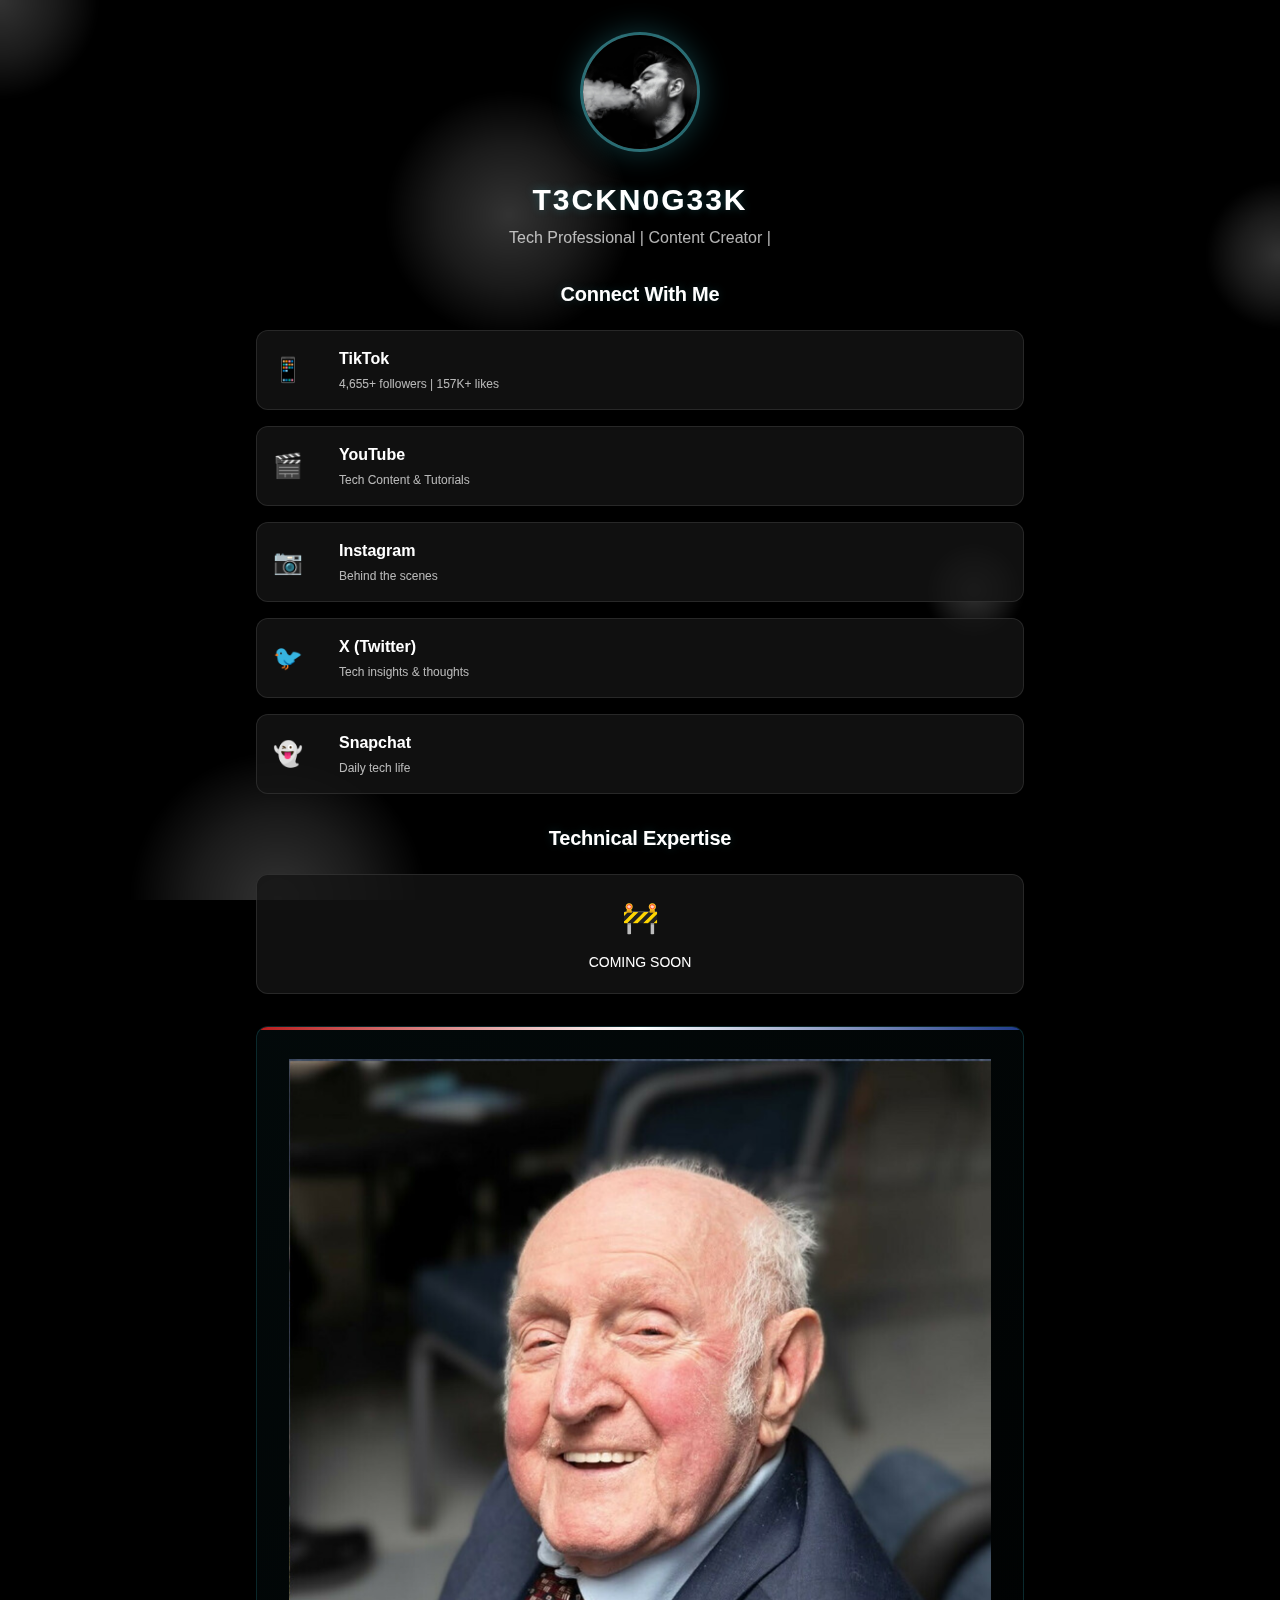
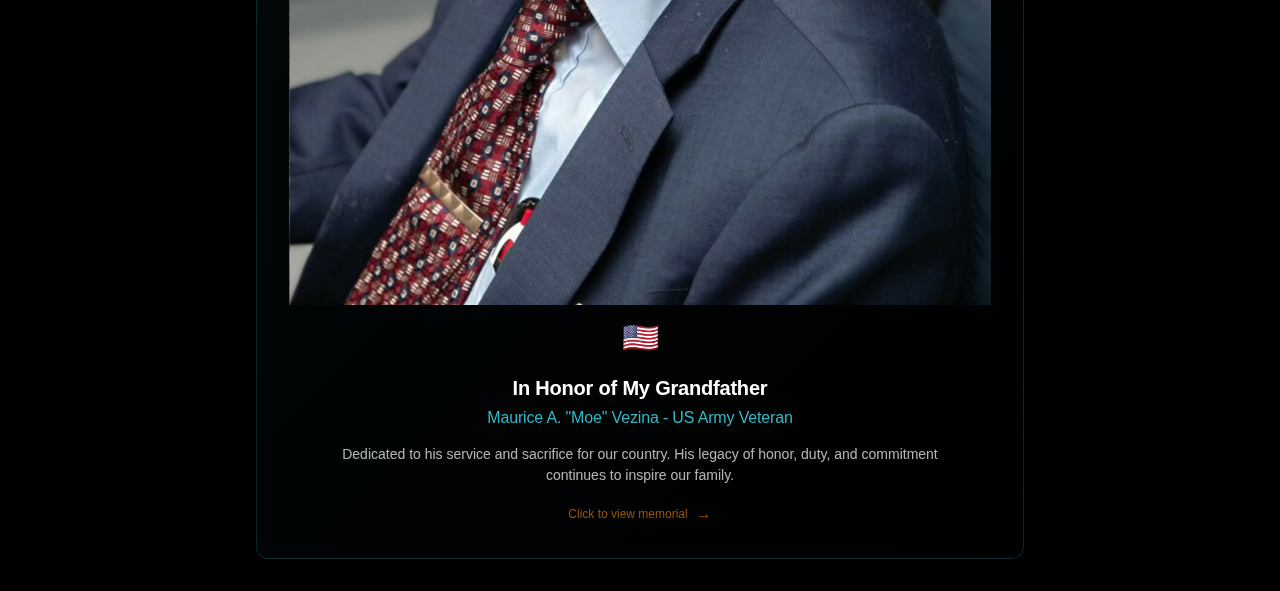
<file: index.html>
<!DOCTYPE html>
<html lang="en">
<head>
  <meta charset="UTF-8" />
  <meta name="viewport" content="width=device-width, initial-scale=1.0" />
  <title>T3CKN0G33K - Tech Professional & Content Creator</title>
  <link rel="stylesheet" href="style.css" />
  <style>
    /* Optional visual feedback when hovering the image */
    .profile-image-link {
      display: inline-block;
      text-decoration: none;
    }

    .profile-image-link:hover .profile-image {
      opacity: 0.95;
      transform: scale(1.02);
      transition: all 0.3s ease;
      cursor: pointer;
    }
  </style>
</head>
<body>
  <!-- Smoke Background Effects -->
  <div class="smoke-container">
    <div class="smoke smoke-1"></div>
    <div class="smoke smoke-2"></div>
    <div class="smoke smoke-3"></div>
    <div class="smoke smoke-4"></div>
    <div class="smoke smoke-5"></div>
  </div>

  <!-- Main Bio Page -->
  <div id="main-page" class="page-content">
    <div class="container">
      <!-- Header Section -->
      <header class="profile-header">
        <div class="profile-picture">
          <a href="thomas-memorial-profile/index.html" class="profile-image-link">
            <div class="profile-image">
              <img
                src="052ef203-3b00-4635-8cd6-e159ee586dc5.jpg"
                alt="Profile Picture"
                style="width: 100%; height: 100%; border-radius: 50%; object-fit: cover;"
              />
              <div class="profile-silhouette"></div>
              <div class="profile-smoke-effect"></div>
            </div>
          </a>
        </div>
        <h1 class="profile-name">T3CKN0G33K</h1>
        <p class="profile-tagline">Tech Professional | Content Creator |</p>
      </header>

      <!-- Social Media Links -->
      <section class="social-links">
        <h2 class="section-title">Connect With Me</h2>
        <div class="social-grid">
          <a href="https://www.tiktok.com/@t3ckn0g33k?_t=8YFM3eQ9Lqd&_r=1" target="_blank" class="social-link tiktok">
            <div class="social-icon">📱</div>
            <div class="social-info">
              <span class="platform-name">TikTok</span>
              <span class="follower-count">4,655+ followers | 157K+ likes</span>
            </div>
          </a>
          <a href="https://www.youtube.com/channel/UCB8-aFNOXzSDZw0tuFY_i-A" target="_blank" class="social-link youtube">
            <div class="social-icon">🎬</div>
            <div class="social-info">
              <span class="platform-name">YouTube</span>
              <span class="follower-count">Tech Content & Tutorials</span>
            </div>
          </a>
          <a href="https://www.instagram.com/t3ckn0g33k/" target="_blank" class="social-link instagram">
            <div class="social-icon">📷</div>
            <div class="social-info">
              <span class="platform-name">Instagram</span>
              <span class="follower-count">Behind the scenes</span>
            </div>
          </a>
          <a href="https://x.com/T3CKN0G33K" target="_blank" class="social-link twitter">
            <div class="social-icon">🐦</div>
            <div class="social-info">
              <span class="platform-name">X (Twitter)</span>
              <span class="follower-count">Tech insights & thoughts</span>
            </div>
          </a>
          <a href="https://www.snapchat.com/add/t3chn0g33k?share_id=nlg6Uj5RBvc&locale=en-US" target="_blank" class="social-link snapchat">
            <div class="social-icon">👻</div>
            <div class="social-info">
              <span class="platform-name">Snapchat</span>
              <span class="follower-count">Daily tech life</span>
            </div>
          </a>
        </div>
      </section>

      <!-- Tech Skills Section -->
      <section class="tech-skills">
        <h2 class="section-title">Technical Expertise</h2>
        <div class="skills-grid">
          <div class="skill-card"><div class="skill-icon">🚧</div><span class="skill-name">COMING SOON</span></div>

        </div>
      </section>

      <!-- Memorial Section -->
      <section class="memorial-section clickable" id="memorial-trigger">
        <div class="memorial-content">
          <img src="Screenshot 2025-06-07 140733.png" alt="Maurice A. Moe Vezina - US Army Veteran" style="max-width: 100%; height: auto; display: block; margin: 0 auto 10px;">
          <div class="flag-icon">🇺🇸</div>
          <h2 class="memorial-title">In Honor of My Grandfather</h2>
          <h3 class="memorial-subtitle">Maurice A. "Moe" Vezina - US Army Veteran</h3>
          <p class="memorial-message">
            Dedicated to his service and sacrifice for our country. His legacy of honor, duty, and commitment continues to inspire our family.
          </p>
          <div class="click-indicator">
            <span class="click-text">Click to view memorial</span>
            <div class="click-arrow">→</div>
          </div>
        </div>
      </section>
    </div>
  </div>

  <!-- Memorial Page -->
  <div id="memorial-page" class="page-content hidden">
    <div class="container">
      <div class="memorial-header">
        <button id="back-to-bio" class="btn btn--secondary back-button">
          <span class="back-arrow">←</span> Back to Bio
        </button>
      </div>

      <div class="memorial-main">
        <div class="memorial-hero">
          <div class="patriotic-border"></div>
          <div class="memorial-flag">🇺🇸</div>
          <img src="Screenshot 2025-06-07 140733.png" alt="Maurice A. Moe Vezina - US Army Veteran" style="max-width: 100%; height: auto; display: block; margin: 0 auto 10px;">
          <h1 class="memorial-name">Maurice A. "Moe" Vezina</h1>
          <div class="service-badge"><span class="service-icon">🎖️</span><span class="service-text">US Army Veteran</span></div>
          <div class="life-dates">
            <span class="birth-date">March 26, 1932</span>
            <span class="date-separator">—</span>
            <span class="death-date">June 1, 2025</span>
            <span class="age">(Age 93)</span>
          </div>
        </div>

        <div class="memorial-content-section">
          <div class="memorial-card">
            <h3 class="card-title"><span class="card-icon">🏛️</span>Service & Work</h3>
            <div class="card-content">
              <p><strong>Military Service:</strong> United States Army</p>
              <p><strong>Occupation:</strong> Card Mechanic at Freudenberg Nonwovens (formerly Pellon Corp)</p>
              <p><strong>Birthplace:</strong> Lowell, Massachusetts</p>
            </div>
          </div>

          <div class="memorial-card">
            <h3 class="card-title"><span class="card-icon">🎯</span>Hobbies & Interests</h3>
            <div class="card-content">
              <ul>
                <li>Bowling at Park Place Lanes in Windham, NH</li>
                <li>Playing cribbage and bingo at Dracut Senior Center</li>
                <li>Dancing with his late wife Claudette</li>
                <li>Traveling and taking cruises</li>
              </ul>
            </div>
          </div>

          <div class="memorial-card">
            <h3 class="card-title"><span class="card-icon">👨‍👩‍👧‍👦</span>Family Legacy</h3>
            <div class="card-content">
              <p><strong>Beloved Spouse:</strong> Late wife Claudette (Ducharme) Vezina</p>
              <p><strong>Children:</strong></p>
              <ul>
                <li>Richard Vezina and wife Donna</li>
                <li>Diane McDermott and husband Mac</li>
                <li>Normand Vezina and wife Robin</li>
              </ul>
              <p><strong>Grandchildren:</strong> Ten cherished grandchildren including Brian, Matthew Michaud, Jessica McDermott, Nicole Duffy, Nathan, Jack, Lila, Joshua, Krystal Vezina, and Thomas Barton</p>
              <p><strong>Great-Grandchildren:</strong> Several great-grandchildren</p>
            </div>
          </div>

          <div class="memorial-tribute">
            <div class="tribute-content">
              <h3 class="tribute-title">A Life of Honor and Service</h3>
              <p class="tribute-text">
                Maurice lived a full and meaningful life, serving his country with pride and dedication. After his military service, he devoted himself to his work and family, becoming a pillar of his community. His love for bowling, card games, and dancing brought joy not only to himself but to all who knew him. Together with his beloved wife Claudette, he created countless memories through their travels and shared passion for life. His legacy lives on through his children, grandchildren, and great-grandchildren, who continue to be inspired by his values of honor, duty, and unwavering commitment to family.
              </p>
            </div>
            <div class="tribute-stars">
              <div class="star">⭐</div>
              <div class="star">⭐</div>
              <div class="star">⭐</div>
            </div>
          </div>
        </div>
      </div>
    </div>
  </div>

  
  <script src="app.js"></script>
</body>
</html>
</file>
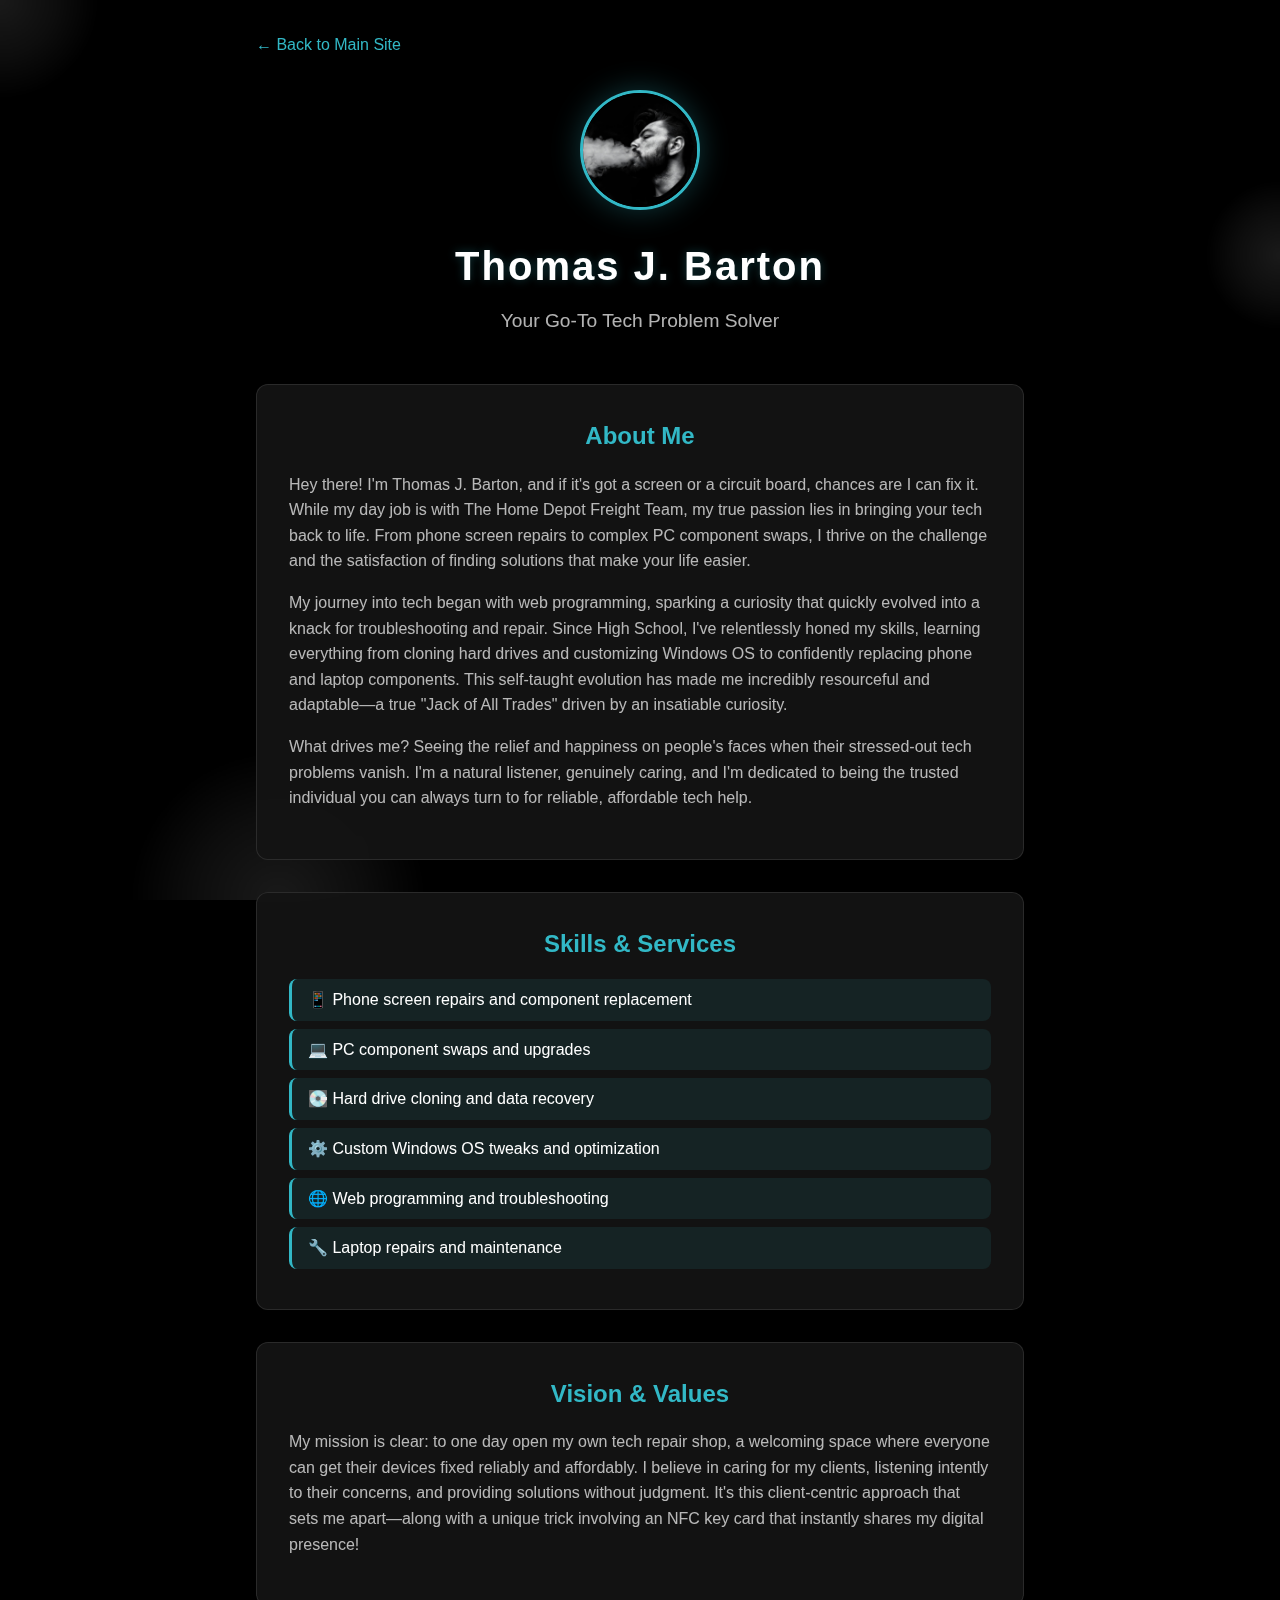
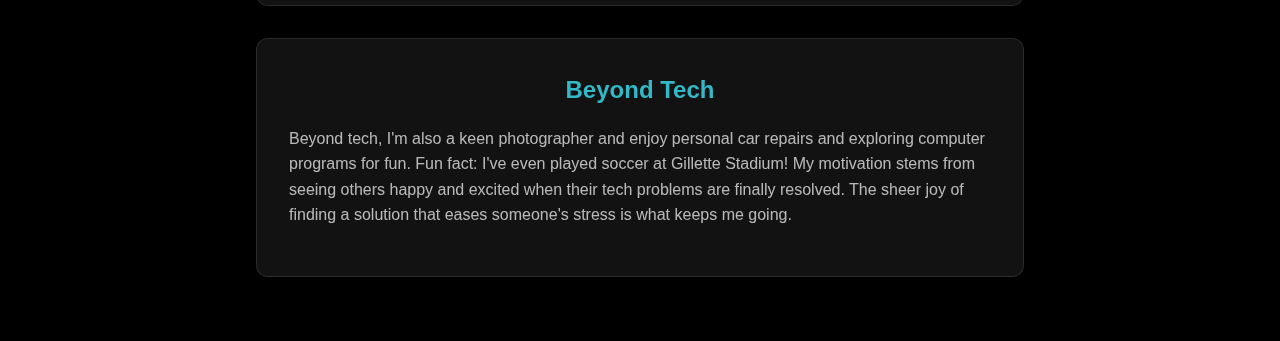
<file: thomas-memorial-profile/index.html>
<!DOCTYPE html>
<html lang="en">
<head>
    <meta charset="UTF-8">
    <meta name="viewport" content="width=device-width, initial-scale=1.0">
    <title>Thomas J. Barton - Biography</title>
    <style>
        :root {
            --color-background: #000000;
            --color-surface: rgba(20, 20, 20, 0.9);
            --color-text: #ffffff;
            --color-text-secondary: rgba(255, 255, 255, 0.7);
            --color-primary: #32b8c6;
            --color-primary-hover: #2da6b2;
            --color-border: rgba(255, 255, 255, 0.2);
            --color-card-border: rgba(255, 255, 255, 0.1);
        }

        * {
            margin: 0;
            padding: 0;
            box-sizing: border-box;
        }

        body {
            font-family: -apple-system, BlinkMacSystemFont, 'Segoe UI', Roboto, sans-serif;
            background-color: var(--color-background);
            color: var(--color-text);
            line-height: 1.6;
            overflow-x: hidden;
        }

        /* Smoke background effect */
        .smoke-container {
            position: fixed;
            top: 0;
            left: 0;
            width: 100%;
            height: 100%;
            z-index: 0;
            pointer-events: none;
            overflow: hidden;
        }

        .smoke {
            position: absolute;
            border-radius: 50%;
            background: radial-gradient(circle, rgba(255, 255, 255, 0.1) 0%, rgba(255, 255, 255, 0.05) 40%, transparent 70%);
            filter: blur(2px);
            animation: drift linear infinite;
        }

        .smoke-1 {
            width: 200px;
            height: 200px;
            top: -100px;
            left: -100px;
            animation-duration: 25s;
        }

        .smoke-2 {
            width: 150px;
            height: 150px;
            top: 20%;
            right: -75px;
            animation-duration: 30s;
            animation-delay: 5s;
        }

        .smoke-3 {
            width: 300px;
            height: 300px;
            bottom: -150px;
            left: 10%;
            animation-duration: 35s;
            animation-delay: 10s;
        }

        @keyframes drift {
            0% {
                transform: translateX(-200px) translateY(200px) rotate(0deg);
                opacity: 0;
            }
            10% {
                opacity: 1;
            }
            90% {
                opacity: 1;
            }
            100% {
                transform: translateX(calc(100vw + 200px)) translateY(-200px) rotate(360deg);
                opacity: 0;
            }
        }

        .container {
            position: relative;
            z-index: 2;
            max-width: 800px;
            margin: 0 auto;
            padding: 2rem 1rem;
        }

        .header {
            text-align: center;
            margin-bottom: 3rem;
        }

        .profile-image {
            width: 120px;
            height: 120px;
            border-radius: 50%;
            margin: 0 auto 1.5rem;
            border: 3px solid var(--color-primary);
            box-shadow: 0 0 30px rgba(50, 184, 198, 0.3);
            display: block;
        }

        .name {
            font-size: 2.5rem;
            font-weight: bold;
            margin-bottom: 0.5rem;
            text-shadow: 0 0 10px rgba(50, 184, 198, 0.3);
            letter-spacing: 2px;
        }

        .tagline {
            font-size: 1.2rem;
            color: var(--color-text-secondary);
            font-weight: 500;
        }

        .bio-section {
            background: var(--color-surface);
            border: 1px solid var(--color-card-border);
            border-radius: 12px;
            padding: 2rem;
            margin-bottom: 2rem;
            backdrop-filter: blur(10px);
        }

        .section-title {
            font-size: 1.5rem;
            font-weight: 600;
            margin-bottom: 1rem;
            color: var(--color-primary);
            text-align: center;
        }

        .bio-text {
            margin-bottom: 1rem;
            color: var(--color-text-secondary);
        }

        .skills-list {
            list-style: none;
            padding: 0;
        }

        .skills-list li {
            background: rgba(50, 184, 198, 0.1);
            padding: 0.5rem 1rem;
            margin-bottom: 0.5rem;
            border-radius: 8px;
            border-left: 3px solid var(--color-primary);
        }

        .social-links {
            display: flex;
            flex-wrap: wrap;
            gap: 1rem;
            justify-content: center;
        }

        .social-link {
            display: inline-flex;
            align-items: center;
            padding: 0.75rem 1rem;
            background: var(--color-surface);
            border: 1px solid var(--color-border);
            border-radius: 8px;
            color: var(--color-text);
            text-decoration: none;
            transition: all 0.3s ease;
            font-weight: 500;
        }

        .social-link:hover {
            background: var(--color-primary);
            color: #000;
            transform: translateY(-2px);
            box-shadow: 0 5px 15px rgba(50, 184, 198, 0.3);
        }

        .back-link {
            display: inline-flex;
            align-items: center;
            gap: 0.5rem;
            color: var(--color-primary);
            text-decoration: none;
            font-weight: 500;
            margin-bottom: 2rem;
            transition: color 0.3s ease;
        }

        .back-link:hover {
            color: var(--color-primary-hover);
        }

        @media (max-width: 768px) {
            .name {
                font-size: 2rem;
            }
            
            .bio-section {
                padding: 1.5rem;
            }
            
            .social-links {
                flex-direction: column;
                align-items: center;
            }
            
            .social-link {
                width: 100%;
                max-width: 300px;
                justify-content: center;
            }
        }
    </style>
</head>
<body>
    <!-- Smoke background -->
    <div class="smoke-container">
        <div class="smoke smoke-1"></div>
        <div class="smoke smoke-2"></div>
        <div class="smoke smoke-3"></div>
    </div>

    <div class="container">
        <a href="../index.html" class="back-link">
            ← Back to Main Site
        </a>

        <div class="header">
            <img src="052ef203-3b00-4635-8cd6-e159ee586dc5.jpg" alt="Thomas J. Barton" class="profile-image">
            <h1 class="name">Thomas J. Barton</h1>
            <p class="tagline">Your Go-To Tech Problem Solver</p>
        </div>

        <div class="bio-section">
            <h2 class="section-title">About Me</h2>
            <p class="bio-text">
                Hey there! I'm Thomas J. Barton, and if it's got a screen or a circuit board, chances are I can fix it. While my day job is with The Home Depot Freight Team, my true passion lies in bringing your tech back to life. From phone screen repairs to complex PC component swaps, I thrive on the challenge and the satisfaction of finding solutions that make your life easier.
            </p>
            <p class="bio-text">
                My journey into tech began with web programming, sparking a curiosity that quickly evolved into a knack for troubleshooting and repair. Since High School, I've relentlessly honed my skills, learning everything from cloning hard drives and customizing Windows OS to confidently replacing phone and laptop components. This self-taught evolution has made me incredibly resourceful and adaptable—a true "Jack of All Trades" driven by an insatiable curiosity.
            </p>
            <p class="bio-text">
                What drives me? Seeing the relief and happiness on people's faces when their stressed-out tech problems vanish. I'm a natural listener, genuinely caring, and I'm dedicated to being the trusted individual you can always turn to for reliable, affordable tech help.
            </p>
        </div>

        <div class="bio-section">
            <h2 class="section-title">Skills & Services</h2>
            <ul class="skills-list">
                <li>📱 Phone screen repairs and component replacement</li>
                <li>💻 PC component swaps and upgrades</li>
                <li>💽 Hard drive cloning and data recovery</li>
                <li>⚙️ Custom Windows OS tweaks and optimization</li>
                <li>🌐 Web programming and troubleshooting</li>
                <li>🔧 Laptop repairs and maintenance</li>
            </ul>
        </div>

        <div class="bio-section">
            <h2 class="section-title">Vision & Values</h2>
            <p class="bio-text">
                My mission is clear: to one day open my own tech repair shop, a welcoming space where everyone can get their devices fixed reliably and affordably. I believe in caring for my clients, listening intently to their concerns, and providing solutions without judgment. It's this client-centric approach that sets me apart—along with a unique trick involving an NFC key card that instantly shares my digital presence!
            </p>
        </div>

        <div class="bio-section">
            <h2 class="section-title">Beyond Tech</h2>
            <p class="bio-text">
                Beyond tech, I'm also a keen photographer and enjoy personal car repairs and exploring computer programs for fun. Fun fact: I've even played soccer at Gillette Stadium! My motivation stems from seeing others happy and excited when their tech problems are finally resolved. The sheer joy of finding a solution that eases someone's stress is what keeps me going.
            </p>
        </div>
    </div>
</body>
</html>
</file>
<file: style.css>
:root {
  /* Colors */
  --color-background: rgba(252, 252, 249, 1);
  --color-surface: rgba(255, 255, 253, 1);
  --color-text: rgba(19, 52, 59, 1);
  --color-text-secondary: rgba(98, 108, 113, 1);
  --color-primary: rgba(33, 128, 141, 1);
  --color-primary-hover: rgba(29, 116, 128, 1);
  --color-primary-active: rgba(26, 104, 115, 1);
  --color-secondary: rgba(94, 82, 64, 0.12);
  --color-secondary-hover: rgba(94, 82, 64, 0.2);
  --color-secondary-active: rgba(94, 82, 64, 0.25);
  --color-border: rgba(94, 82, 64, 0.2);
  --color-btn-primary-text: rgba(252, 252, 249, 1);
  --color-card-border: rgba(94, 82, 64, 0.12);
  --color-card-border-inner: rgba(94, 82, 64, 0.12);
  --color-error: rgba(192, 21, 47, 1);
  --color-success: rgba(33, 128, 141, 1);
  --color-warning: rgba(168, 75, 47, 1);
  --color-info: rgba(98, 108, 113, 1);
  --color-focus-ring: rgba(33, 128, 141, 0.4);
  --color-select-caret: rgba(19, 52, 59, 0.8);

  /* Common style patterns */
  --focus-ring: 0 0 0 3px var(--color-focus-ring);
  --focus-outline: 2px solid var(--color-primary);
  --status-bg-opacity: 0.15;
  --status-border-opacity: 0.25;
  --select-caret-light: url("data:image/svg+xml,%3Csvg xmlns='http://www.w3.org/2000/svg' width='16' height='16' viewBox='0 0 24 24' fill='none' stroke='%23134252' stroke-width='2' stroke-linecap='round' stroke-linejoin='round'%3E%3Cpolyline points='6 9 12 15 18 9'%3E%3C/polyline%3E%3C/svg%3E");
  --select-caret-dark: url("data:image/svg+xml,%3Csvg xmlns='http://www.w3.org/2000/svg' width='16' height='16' viewBox='0 0 24 24' fill='none' stroke='%23f5f5f5' stroke-width='2' stroke-linecap='round' stroke-linejoin='round'%3E%3Cpolyline points='6 9 12 15 18 9'%3E%3C/polyline%3E%3C/svg%3E");

  /* RGB versions for opacity control */
  --color-success-rgb: 33, 128, 141;
  --color-error-rgb: 192, 21, 47;
  --color-warning-rgb: 168, 75, 47;
  --color-info-rgb: 98, 108, 113;

  /* Typography */
  --font-family-base: "FKGroteskNeue", "Geist", "Inter", -apple-system,
    BlinkMacSystemFont, "Segoe UI", Roboto, sans-serif;
  --font-family-mono: "Berkeley Mono", ui-monospace, SFMono-Regular, Menlo,
    Monaco, Consolas, monospace;
  --font-size-xs: 11px;
  --font-size-sm: 12px;
  --font-size-base: 14px;
  --font-size-md: 14px;
  --font-size-lg: 16px;
  --font-size-xl: 18px;
  --font-size-2xl: 20px;
  --font-size-3xl: 24px;
  --font-size-4xl: 30px;
  --font-weight-normal: 400;
  --font-weight-medium: 500;
  --font-weight-semibold: 550;
  --font-weight-bold: 600;
  --line-height-tight: 1.2;
  --line-height-normal: 1.5;
  --letter-spacing-tight: -0.01em;

  /* Spacing */
  --space-0: 0;
  --space-1: 1px;
  --space-2: 2px;
  --space-4: 4px;
  --space-6: 6px;
  --space-8: 8px;
  --space-10: 10px;
  --space-12: 12px;
  --space-16: 16px;
  --space-20: 20px;
  --space-24: 24px;
  --space-32: 32px;

  /* Border Radius */
  --radius-sm: 6px;
  --radius-base: 8px;
  --radius-md: 10px;
  --radius-lg: 12px;
  --radius-full: 9999px;

  /* Shadows */
  --shadow-xs: 0 1px 2px rgba(0, 0, 0, 0.02);
  --shadow-sm: 0 1px 3px rgba(0, 0, 0, 0.04), 0 1px 2px rgba(0, 0, 0, 0.02);
  --shadow-md: 0 4px 6px -1px rgba(0, 0, 0, 0.04),
    0 2px 4px -1px rgba(0, 0, 0, 0.02);
  --shadow-lg: 0 10px 15px -3px rgba(0, 0, 0, 0.04),
    0 4px 6px -2px rgba(0, 0, 0, 0.02);
  --shadow-inset-sm: inset 0 1px 0 rgba(255, 255, 255, 0.15),
    inset 0 -1px 0 rgba(0, 0, 0, 0.03);

  /* Animation */
  --duration-fast: 150ms;
  --duration-normal: 250ms;
  --ease-standard: cubic-bezier(0.16, 1, 0.3, 1);

  /* Layout */
  --container-sm: 640px;
  --container-md: 768px;
  --container-lg: 1024px;
  --container-xl: 1280px;
}

/* Dark mode colors */
@media (prefers-color-scheme: dark) {
  :root {
    --color-background: rgba(31, 33, 33, 1);
    --color-surface: rgba(38, 40, 40, 1);
    --color-text: rgba(245, 245, 245, 1);
    --color-text-secondary: rgba(167, 169, 169, 0.7);
    --color-primary: rgba(50, 184, 198, 1);
    --color-primary-hover: rgba(45, 166, 178, 1);
    --color-primary-active: rgba(41, 150, 161, 1);
    --color-secondary: rgba(119, 124, 124, 0.15);
    --color-secondary-hover: rgba(119, 124, 124, 0.25);
    --color-secondary-active: rgba(119, 124, 124, 0.3);
    --color-border: rgba(119, 124, 124, 0.3);
    --color-error: rgba(255, 84, 89, 1);
    --color-success: rgba(50, 184, 198, 1);
    --color-warning: rgba(230, 129, 97, 1);
    --color-info: rgba(167, 169, 169, 1);
    --color-focus-ring: rgba(50, 184, 198, 0.4);
    --color-btn-primary-text: rgba(19, 52, 59, 1);
    --color-card-border: rgba(119, 124, 124, 0.2);
    --color-card-border-inner: rgba(119, 124, 124, 0.15);
    --shadow-inset-sm: inset 0 1px 0 rgba(255, 255, 255, 0.1),
      inset 0 -1px 0 rgba(0, 0, 0, 0.15);
    --button-border-secondary: rgba(119, 124, 124, 0.2);
    --color-border-secondary: rgba(119, 124, 124, 0.2);
    --color-select-caret: rgba(245, 245, 245, 0.8);

    /* Common style patterns - updated for dark mode */
    --focus-ring: 0 0 0 3px var(--color-focus-ring);
    --focus-outline: 2px solid var(--color-primary);
    --status-bg-opacity: 0.15;
    --status-border-opacity: 0.25;
    --select-caret-light: url("data:image/svg+xml,%3Csvg xmlns='http://www.w3.org/2000/svg' width='16' height='16' viewBox='0 0 24 24' fill='none' stroke='%23134252' stroke-width='2' stroke-linecap='round' stroke-linejoin='round'%3E%3Cpolyline points='6 9 12 15 18 9'%3E%3C/polyline%3E%3C/svg%3E");
    --select-caret-dark: url("data:image/svg+xml,%3Csvg xmlns='http://www.w3.org/2000/svg' width='16' height='16' viewBox='0 0 24 24' fill='none' stroke='%23f5f5f5' stroke-width='2' stroke-linecap='round' stroke-linejoin='round'%3E%3Cpolyline points='6 9 12 15 18 9'%3E%3C/polyline%3E%3C/svg%3E");

    /* RGB versions for dark mode */
    --color-success-rgb: 50, 184, 198;
    --color-error-rgb: 255, 84, 89;
    --color-warning-rgb: 230, 129, 97;
    --color-info-rgb: 167, 169, 169;
  }
}

/* Data attribute for manual theme switching */
[data-color-scheme="dark"] {
  --color-background: rgba(31, 33, 33, 1);
  --color-surface: rgba(38, 40, 40, 1);
  --color-text: rgba(245, 245, 245, 1);
  --color-text-secondary: rgba(167, 169, 169, 0.7);
  --color-primary: rgba(50, 184, 198, 1);
  --color-primary-hover: rgba(45, 166, 178, 1);
  --color-primary-active: rgba(41, 150, 161, 1);
  --color-secondary: rgba(119, 124, 124, 0.15);
  --color-secondary-hover: rgba(119, 124, 124, 0.25);
  --color-secondary-active: rgba(119, 124, 124, 0.3);
  --color-border: rgba(119, 124, 124, 0.3);
  --color-error: rgba(255, 84, 89, 1);
  --color-success: rgba(50, 184, 198, 1);
  --color-warning: rgba(230, 129, 97, 1);
  --color-info: rgba(167, 169, 169, 1);
  --color-focus-ring: rgba(50, 184, 198, 0.4);
  --color-btn-primary-text: rgba(19, 52, 59, 1);
  --color-card-border: rgba(119, 124, 124, 0.15);
  --color-card-border-inner: rgba(119, 124, 124, 0.15);
  --shadow-inset-sm: inset 0 1px 0 rgba(255, 255, 255, 0.1),
    inset 0 -1px 0 rgba(0, 0, 0, 0.15);
  --color-border-secondary: rgba(119, 124, 124, 0.2);
  --color-select-caret: rgba(245, 245, 245, 0.8);

  /* Common style patterns - updated for dark mode */
  --focus-ring: 0 0 0 3px var(--color-focus-ring);
  --focus-outline: 2px solid var(--color-primary);
  --status-bg-opacity: 0.15;
  --status-border-opacity: 0.25;
  --select-caret-light: url("data:image/svg+xml,%3Csvg xmlns='http://www.w3.org/2000/svg' width='16' height='16' viewBox='0 0 24 24' fill='none' stroke='%23134252' stroke-width='2' stroke-linecap='round' stroke-linejoin='round'%3E%3Cpolyline points='6 9 12 15 18 9'%3E%3C/polyline%3E%3C/svg%3E");
  --select-caret-dark: url("data:image/svg+xml,%3Csvg xmlns='http://www.w3.org/2000/svg' width='16' height='16' viewBox='0 0 24 24' fill='none' stroke='%23f5f5f5' stroke-width='2' stroke-linecap='round' stroke-linejoin='round'%3E%3Cpolyline points='6 9 12 15 18 9'%3E%3C/polyline%3E%3C/svg%3E");

  /* RGB versions for dark mode */
  --color-success-rgb: 50, 184, 198;
  --color-error-rgb: 255, 84, 89;
  --color-warning-rgb: 230, 129, 97;
  --color-info-rgb: 167, 169, 169;
}

[data-color-scheme="light"] {
  --color-background: rgba(252, 252, 249, 1);
  --color-surface: rgba(255, 255, 253, 1);
  --color-text: rgba(19, 52, 59, 1);
  --color-text-secondary: rgba(98, 108, 113, 1);
  --color-primary: rgba(33, 128, 141, 1);
  --color-primary-hover: rgba(29, 116, 128, 1);
  --color-primary-active: rgba(26, 104, 115, 1);
  --color-secondary: rgba(94, 82, 64, 0.12);
  --color-secondary-hover: rgba(94, 82, 64, 0.2);
  --color-secondary-active: rgba(94, 82, 64, 0.25);
  --color-border: rgba(94, 82, 64, 0.2);
  --color-btn-primary-text: rgba(252, 252, 249, 1);
  --color-card-border: rgba(94, 82, 64, 0.12);
  --color-card-border-inner: rgba(94, 82, 64, 0.12);
  --color-error: rgba(192, 21, 47, 1);
  --color-success: rgba(33, 128, 141, 1);
  --color-warning: rgba(168, 75, 47, 1);
  --color-info: rgba(98, 108, 113, 1);
  --color-focus-ring: rgba(33, 128, 141, 0.4);

  /* RGB versions for light mode */
  --color-success-rgb: 33, 128, 141;
  --color-error-rgb: 192, 21, 47;
  --color-warning-rgb: 168, 75, 47;
  --color-info-rgb: 98, 108, 113;
}

/* Base styles */
html {
  font-size: var(--font-size-base);
  font-family: var(--font-family-base);
  line-height: var(--line-height-normal);
  color: var(--color-text);
  background-color: var(--color-background);
  -webkit-font-smoothing: antialiased;
  box-sizing: border-box;
}

body {
  margin: 0;
  padding: 0;
}

*,
*::before,
*::after {
  box-sizing: inherit;
}

/* Typography */
h1,
h2,
h3,
h4,
h5,
h6 {
  margin: 0;
  font-weight: var(--font-weight-semibold);
  line-height: var(--line-height-tight);
  color: var(--color-text);
  letter-spacing: var(--letter-spacing-tight);
}

h1 {
  font-size: var(--font-size-4xl);
}
h2 {
  font-size: var(--font-size-3xl);
}
h3 {
  font-size: var(--font-size-2xl);
}
h4 {
  font-size: var(--font-size-xl);
}
h5 {
  font-size: var(--font-size-lg);
}
h6 {
  font-size: var(--font-size-md);
}

p {
  margin: 0 0 var(--space-16) 0;
}

a {
  color: var(--color-primary);
  text-decoration: none;
  transition: color var(--duration-fast) var(--ease-standard);
}

a:hover {
  color: var(--color-primary-hover);
}

code,
pre {
  font-family: var(--font-family-mono);
  font-size: calc(var(--font-size-base) * 0.95);
  background-color: var(--color-secondary);
  border-radius: var(--radius-sm);
}

code {
  padding: var(--space-1) var(--space-4);
}

pre {
  padding: var(--space-16);
  margin: var(--space-16) 0;
  overflow: auto;
  border: 1px solid var(--color-border);
}

pre code {
  background: none;
  padding: 0;
}

/* Buttons */
.btn {
  display: inline-flex;
  align-items: center;
  justify-content: center;
  padding: var(--space-8) var(--space-16);
  border-radius: var(--radius-base);
  font-size: var(--font-size-base);
  font-weight: 500;
  line-height: 1.5;
  cursor: pointer;
  transition: all var(--duration-normal) var(--ease-standard);
  border: none;
  text-decoration: none;
  position: relative;
}

.btn:focus-visible {
  outline: none;
  box-shadow: var(--focus-ring);
}

.btn--primary {
  background: var(--color-primary);
  color: var(--color-btn-primary-text);
}

.btn--primary:hover {
  background: var(--color-primary-hover);
}

.btn--primary:active {
  background: var(--color-primary-active);
}

.btn--secondary {
  background: var(--color-secondary);
  color: var(--color-text);
}

.btn--secondary:hover {
  background: var(--color-secondary-hover);
}

.btn--secondary:active {
  background: var(--color-secondary-active);
}

.btn--outline {
  background: transparent;
  border: 1px solid var(--color-border);
  color: var(--color-text);
}

.btn--outline:hover {
  background: var(--color-secondary);
}

.btn--sm {
  padding: var(--space-4) var(--space-12);
  font-size: var(--font-size-sm);
  border-radius: var(--radius-sm);
}

.btn--lg {
  padding: var(--space-10) var(--space-20);
  font-size: var(--font-size-lg);
  border-radius: var(--radius-md);
}

.btn--full-width {
  width: 100%;
}

.btn:disabled {
  opacity: 0.5;
  cursor: not-allowed;
}

/* Form elements */
.form-control {
  display: block;
  width: 100%;
  padding: var(--space-8) var(--space-12);
  font-size: var(--font-size-md);
  line-height: 1.5;
  color: var(--color-text);
  background-color: var(--color-surface);
  border: 1px solid var(--color-border);
  border-radius: var(--radius-base);
  transition: border-color var(--duration-fast) var(--ease-standard),
    box-shadow var(--duration-fast) var(--ease-standard);
}

textarea.form-control {
  font-family: var(--font-family-base);
  font-size: var(--font-size-base);
}

select.form-control {
  padding: var(--space-8) var(--space-12);
  -webkit-appearance: none;
  -moz-appearance: none;
  appearance: none;
  background-image: var(--select-caret-light);
  background-repeat: no-repeat;
  background-position: right var(--space-12) center;
  background-size: 16px;
  padding-right: var(--space-32);
}

/* Add a dark mode specific caret */
@media (prefers-color-scheme: dark) {
  select.form-control {
    background-image: var(--select-caret-dark);
  }
}

/* Also handle data-color-scheme */
[data-color-scheme="dark"] select.form-control {
  background-image: var(--select-caret-dark);
}

[data-color-scheme="light"] select.form-control {
  background-image: var(--select-caret-light);
}

.form-control:focus {
  border-color: var(--color-primary);
  outline: var(--focus-outline);
}

.form-label {
  display: block;
  margin-bottom: var(--space-8);
  font-weight: var(--font-weight-medium);
  font-size: var(--font-size-sm);
}

.form-group {
  margin-bottom: var(--space-16);
}

/* Card component */
.card {
  background-color: var(--color-surface);
  border-radius: var(--radius-lg);
  border: 1px solid var(--color-card-border);
  box-shadow: var(--shadow-sm);
  overflow: hidden;
  transition: box-shadow var(--duration-normal) var(--ease-standard);
}

.card:hover {
  box-shadow: var(--shadow-md);
}

.card__body {
  padding: var(--space-16);
}

.card__header,
.card__footer {
  padding: var(--space-16);
  border-bottom: 1px solid var(--color-card-border-inner);
}

/* Status indicators - simplified with CSS variables */
.status {
  display: inline-flex;
  align-items: center;
  padding: var(--space-6) var(--space-12);
  border-radius: var(--radius-full);
  font-weight: var(--font-weight-medium);
  font-size: var(--font-size-sm);
}

.status--success {
  background-color: rgba(
    var(--color-success-rgb, 33, 128, 141),
    var(--status-bg-opacity)
  );
  color: var(--color-success);
  border: 1px solid
    rgba(var(--color-success-rgb, 33, 128, 141), var(--status-border-opacity));
}

.status--error {
  background-color: rgba(
    var(--color-error-rgb, 192, 21, 47),
    var(--status-bg-opacity)
  );
  color: var(--color-error);
  border: 1px solid
    rgba(var(--color-error-rgb, 192, 21, 47), var(--status-border-opacity));
}

.status--warning {
  background-color: rgba(
    var(--color-warning-rgb, 168, 75, 47),
    var(--status-bg-opacity)
  );
  color: var(--color-warning);
  border: 1px solid
    rgba(var(--color-warning-rgb, 168, 75, 47), var(--status-border-opacity));
}

.status--info {
  background-color: rgba(
    var(--color-info-rgb, 98, 108, 113),
    var(--status-bg-opacity)
  );
  color: var(--color-info);
  border: 1px solid
    rgba(var(--color-info-rgb, 98, 108, 113), var(--status-border-opacity));
}

/* Container layout */
.container {
  width: 100%;
  margin-right: auto;
  margin-left: auto;
  padding-right: var(--space-16);
  padding-left: var(--space-16);
}

@media (min-width: 640px) {
  .container {
    max-width: var(--container-sm);
  }
}
@media (min-width: 768px) {
  .container {
    max-width: var(--container-md);
  }
}
@media (min-width: 1024px) {
  .container {
    max-width: var(--container-lg);
  }
}
@media (min-width: 1280px) {
  .container {
    max-width: var(--container-xl);
  }
}

/* Utility classes */
.flex {
  display: flex;
}
.flex-col {
  flex-direction: column;
}
.items-center {
  align-items: center;
}
.justify-center {
  justify-content: center;
}
.justify-between {
  justify-content: space-between;
}
.gap-4 {
  gap: var(--space-4);
}
.gap-8 {
  gap: var(--space-8);
}
.gap-16 {
  gap: var(--space-16);
}

.m-0 {
  margin: 0;
}
.mt-8 {
  margin-top: var(--space-8);
}
.mb-8 {
  margin-bottom: var(--space-8);
}
.mx-8 {
  margin-left: var(--space-8);
  margin-right: var(--space-8);
}
.my-8 {
  margin-top: var(--space-8);
  margin-bottom: var(--space-8);
}

.p-0 {
  padding: 0;
}
.py-8 {
  padding-top: var(--space-8);
  padding-bottom: var(--space-8);
}
.px-8 {
  padding-left: var(--space-8);
  padding-right: var(--space-8);
}
.py-16 {
  padding-top: var(--space-16);
  padding-bottom: var(--space-16);
}
.px-16 {
  padding-left: var(--space-16);
  padding-right: var(--space-16);
}

.block {
  display: block;
}
.hidden {
  display: none;
}

/* Accessibility */
.sr-only {
  position: absolute;
  width: 1px;
  height: 1px;
  padding: 0;
  margin: -1px;
  overflow: hidden;
  clip: rect(0, 0, 0, 0);
  white-space: nowrap;
  border-width: 0;
}

:focus-visible {
  outline: var(--focus-outline);
  outline-offset: 2px;
}

/* Dark mode specifics */
[data-color-scheme="dark"] .btn--outline {
  border: 1px solid var(--color-border-secondary);
}

@font-face {
  font-family: 'FKGroteskNeue';
  src: url('https://r2cdn.perplexity.ai/fonts/FKGroteskNeue.woff2')
    format('woff2');
}

:root {
  /* Colors */
  --color-background: rgba(252, 252, 249, 1);
  --color-surface: rgba(255, 255, 253, 1);
  --color-text: rgba(19, 52, 59, 1);
  --color-text-secondary: rgba(98, 108, 113, 1);
  --color-primary: rgba(33, 128, 141, 1);
  --color-primary-hover: rgba(29, 116, 128, 1);
  --color-primary-active: rgba(26, 104, 115, 1);
  --color-secondary: rgba(94, 82, 64, 0.12);
  --color-secondary-hover: rgba(94, 82, 64, 0.2);
  --color-secondary-active: rgba(94, 82, 64, 0.25);
  --color-border: rgba(94, 82, 64, 0.2);
  --color-btn-primary-text: rgba(252, 252, 249, 1);
  --color-card-border: rgba(94, 82, 64, 0.12);
  --color-card-border-inner: rgba(94, 82, 64, 0.12);
  --color-error: rgba(192, 21, 47, 1);
  --color-success: rgba(33, 128, 141, 1);
  --color-warning: rgba(168, 75, 47, 1);
  --color-info: rgba(98, 108, 113, 1);
  --color-focus-ring: rgba(33, 128, 141, 0.4);
  --color-select-caret: rgba(19, 52, 59, 0.8);

  /* Common style patterns */
  --focus-ring: 0 0 0 3px var(--color-focus-ring);
  --focus-outline: 2px solid var(--color-primary);
  --status-bg-opacity: 0.15;
  --status-border-opacity: 0.25;
  --select-caret-light: url("data:image/svg+xml,%3Csvg xmlns='http://www.w3.org/2000/svg' width='16' height='16' viewBox='0 0 24 24' fill='none' stroke='%23134252' stroke-width='2' stroke-linecap='round' stroke-linejoin='round'%3E%3Cpolyline points='6 9 12 15 18 9'%3E%3C/polyline%3E%3C/svg%3E");
  --select-caret-dark: url("data:image/svg+xml,%3Csvg xmlns='http://www.w3.org/2000/svg' width='16' height='16' viewBox='0 0 24 24' fill='none' stroke='%23f5f5f5' stroke-width='2' stroke-linecap='round' stroke-linejoin='round'%3E%3Cpolyline points='6 9 12 15 18 9'%3E%3C/polyline%3E%3C/svg%3E");

  /* RGB versions for opacity control */
  --color-success-rgb: 33, 128, 141;
  --color-error-rgb: 192, 21, 47;
  --color-warning-rgb: 168, 75, 47;
  --color-info-rgb: 98, 108, 113;

  /* Typography */
  --font-family-base: "FKGroteskNeue", "Geist", "Inter", -apple-system,
    BlinkMacSystemFont, "Segoe UI", Roboto, sans-serif;
  --font-family-mono: "Berkeley Mono", ui-monospace, SFMono-Regular, Menlo,
    Monaco, Consolas, monospace;
  --font-size-xs: 11px;
  --font-size-sm: 12px;
  --font-size-base: 14px;
  --font-size-md: 14px;
  --font-size-lg: 16px;
  --font-size-xl: 18px;
  --font-size-2xl: 20px;
  --font-size-3xl: 24px;
  --font-size-4xl: 30px;
  --font-weight-normal: 400;
  --font-weight-medium: 500;
  --font-weight-semibold: 550;
  --font-weight-bold: 600;
  --line-height-tight: 1.2;
  --line-height-normal: 1.5;
  --letter-spacing-tight: -0.01em;

  /* Spacing */
  --space-0: 0;
  --space-1: 1px;
  --space-2: 2px;
  --space-4: 4px;
  --space-6: 6px;
  --space-8: 8px;
  --space-10: 10px;
  --space-12: 12px;
  --space-16: 16px;
  --space-20: 20px;
  --space-24: 24px;
  --space-32: 32px;

  /* Border Radius */
  --radius-sm: 6px;
  --radius-base: 8px;
  --radius-md: 10px;
  --radius-lg: 12px;
  --radius-full: 9999px;

  /* Shadows */
  --shadow-xs: 0 1px 2px rgba(0, 0, 0, 0.02);
  --shadow-sm: 0 1px 3px rgba(0, 0, 0, 0.04), 0 1px 2px rgba(0, 0, 0, 0.02);
  --shadow-md: 0 4px 6px -1px rgba(0, 0, 0, 0.04),
    0 2px 4px -1px rgba(0, 0, 0, 0.02);
  --shadow-lg: 0 10px 15px -3px rgba(0, 0, 0, 0.04),
    0 4px 6px -2px rgba(0, 0, 0, 0.02);
  --shadow-inset-sm: inset 0 1px 0 rgba(255, 255, 255, 0.15),
    inset 0 -1px 0 rgba(0, 0, 0, 0.03);

  /* Animation */
  --duration-fast: 150ms;
  --duration-normal: 250ms;
  --ease-standard: cubic-bezier(0.16, 1, 0.3, 1);

  /* Layout */
  --container-sm: 640px;
  --container-md: 768px;
  --container-lg: 1024px;
  --container-xl: 1280px;

  /* Memorial/Patriotic Colors */
  --patriotic-red: #B91C1C;
  --patriotic-blue: #1E3A8A;
  --patriotic-gold: #D97706;
  --patriotic-white: #FFFFFF;
}

/* Dark mode colors */
@media (prefers-color-scheme: dark) {
  :root {
    --color-background: rgba(31, 33, 33, 1);
    --color-surface: rgba(38, 40, 40, 1);
    --color-text: rgba(245, 245, 245, 1);
    --color-text-secondary: rgba(167, 169, 169, 0.7);
    --color-primary: rgba(50, 184, 198, 1);
    --color-primary-hover: rgba(45, 166, 178, 1);
    --color-primary-active: rgba(41, 150, 161, 1);
    --color-secondary: rgba(119, 124, 124, 0.15);
    --color-secondary-hover: rgba(119, 124, 124, 0.25);
    --color-secondary-active: rgba(119, 124, 124, 0.3);
    --color-border: rgba(119, 124, 124, 0.3);
    --color-error: rgba(255, 84, 89, 1);
    --color-success: rgba(50, 184, 198, 1);
    --color-warning: rgba(230, 129, 97, 1);
    --color-info: rgba(167, 169, 169, 1);
    --color-focus-ring: rgba(50, 184, 198, 0.4);
    --color-btn-primary-text: rgba(19, 52, 59, 1);
    --color-card-border: rgba(119, 124, 124, 0.2);
    --color-card-border-inner: rgba(119, 124, 124, 0.15);
    --shadow-inset-sm: inset 0 1px 0 rgba(255, 255, 255, 0.1),
      inset 0 -1px 0 rgba(0, 0, 0, 0.15);
    --button-border-secondary: rgba(119, 124, 124, 0.2);
    --color-border-secondary: rgba(119, 124, 124, 0.2);
    --color-select-caret: rgba(245, 245, 245, 0.8);
    --color-success-rgb: 50, 184, 198;
    --color-error-rgb: 255, 84, 89;
    --color-warning-rgb: 230, 129, 97;
    --color-info-rgb: 167, 169, 169;
  }
}

@font-face {
  font-family: 'FKGroteskNeue';
  src: url('https://r2cdn.perplexity.ai/fonts/FKGroteskNeue.woff2')
    format('woff2');
}

/* Override for black background with smoke */
:root {
  --color-background: #000000;
  --color-surface: rgba(20, 20, 20, 0.8);
  --color-text: #ffffff;
  --color-text-secondary: rgba(255, 255, 255, 0.7);
  --color-primary: #32b8c6;
  --color-primary-hover: #2da6b2;
  --color-primary-active: #289ca1;
  --color-border: rgba(255, 255, 255, 0.2);
  --color-card-border: rgba(255, 255, 255, 0.1);
  --smoke-color: rgba(255, 255, 255, 0.1);
  --smoke-color-dense: rgba(255, 255, 255, 0.2);
}

/* Base styles */
html {
  font-size: var(--font-size-base);
  font-family: var(--font-family-base);
  line-height: var(--line-height-normal);
  color: var(--color-text);
  background-color: var(--color-background);
  -webkit-font-smoothing: antialiased;
  box-sizing: border-box;
}

body {
  margin: 0;
  padding: 0;
  background-color: var(--color-background);
  color: var(--color-text);
  font-family: var(--font-family-base);
  overflow-x: hidden;
  position: relative;
  min-height: 100vh;
}

*,
*::before,
*::after {
  box-sizing: inherit;
}

/* Typography */
h1,
h2,
h3,
h4,
h5,
h6 {
  margin: 0;
  font-weight: var(--font-weight-semibold);
  line-height: var(--line-height-tight);
  color: var(--color-text);
  letter-spacing: var(--letter-spacing-tight);
}

h1 {
  font-size: var(--font-size-4xl);
}
h2 {
  font-size: var(--font-size-3xl);
}
h3 {
  font-size: var(--font-size-2xl);
}
h4 {
  font-size: var(--font-size-xl);
}
h5 {
  font-size: var(--font-size-lg);
}
h6 {
  font-size: var(--font-size-md);
}

p {
  margin: 0 0 var(--space-16) 0;
}

a {
  color: var(--color-primary);
  text-decoration: none;
  transition: color var(--duration-fast) var(--ease-standard);
}

a:hover {
  color: var(--color-primary-hover);
}

/* Buttons */
.btn {
  display: inline-flex;
  align-items: center;
  justify-content: center;
  padding: var(--space-12) var(--space-20);
  border-radius: var(--radius-base);
  font-size: var(--font-size-base);
  font-weight: 500;
  line-height: 1.5;
  cursor: pointer;
  transition: all var(--duration-normal) var(--ease-standard);
  border: none;
  text-decoration: none;
  position: relative;
  z-index: 10;
}

.btn:focus-visible {
  outline: none;
  box-shadow: var(--focus-ring);
}

.btn--primary {
  background: var(--color-primary);
  color: var(--color-btn-primary-text);
}

.btn--primary:hover {
  background: var(--color-primary-hover);
}

.btn--primary:active {
  background: var(--color-primary-active);
}

.btn--secondary {
  background: var(--color-surface);
  color: var(--color-text);
  border: 2px solid var(--color-border);
  backdrop-filter: blur(10px);
}

.btn--secondary:hover {
  background: var(--color-secondary-hover);
  transform: translateY(-2px);
  box-shadow: 0 5px 15px rgba(50, 184, 198, 0.2);
}

.btn--secondary:active {
  background: var(--color-secondary-active);
  transform: translateY(0);
}

/* Page Navigation */
.page-content {
  opacity: 1;
  transform: translateX(0);
  transition: all 0.4s ease-in-out;
  position: relative;
  z-index: 1;
}

.page-content.hidden {
  opacity: 0;
  transform: translateX(-100%);
  position: absolute;
  top: 0;
  left: 0;
  width: 100%;
  pointer-events: none;
  z-index: 0;
}

.page-content.slide-out {
  opacity: 0;
  transform: translateX(100%);
}

.page-content.slide-in {
  opacity: 1;
  transform: translateX(0);
}

/* Smoke Animation Background */
.smoke-container {
  position: fixed;
  top: 0;
  left: 0;
  width: 100%;
  height: 100%;
  z-index: 0;
  pointer-events: none;
  overflow: hidden;
}

.smoke {
  position: absolute;
  border-radius: 50%;
  background: radial-gradient(circle, var(--smoke-color-dense) 0%, var(--smoke-color) 40%, transparent 70%);
  filter: blur(2px);
  animation: drift linear infinite;
}

.smoke-1 {
  width: 200px;
  height: 200px;
  top: -100px;
  left: -100px;
  animation-duration: 25s;
  animation-delay: 0s;
}

.smoke-2 {
  width: 150px;
  height: 150px;
  top: 20%;
  right: -75px;
  animation-duration: 30s;
  animation-delay: 5s;
}

.smoke-3 {
  width: 300px;
  height: 300px;
  bottom: -150px;
  left: 10%;
  animation-duration: 35s;
  animation-delay: 10s;
}

.smoke-4 {
  width: 100px;
  height: 100px;
  top: 60%;
  right: 20%;
  animation-duration: 20s;
  animation-delay: 15s;
}

.smoke-5 {
  width: 250px;
  height: 250px;
  top: 10%;
  left: 30%;
  animation-duration: 40s;
  animation-delay: 20s;
}

@keyframes drift {
  0% {
    transform: translateX(-200px) translateY(200px) rotate(0deg);
    opacity: 0;
  }
  10% {
    opacity: 1;
  }
  90% {
    opacity: 1;
  }
  100% {
    transform: translateX(calc(100vw + 200px)) translateY(-200px) rotate(360deg);
    opacity: 0;
  }
}

/* Main Container */
.container {
  position: relative;
  z-index: 2;
  max-width: 800px;
  margin: 0 auto;
  padding: var(--space-32) var(--space-16);
}

/* Profile Header */
.profile-header {
  text-align: center;
  margin-bottom: var(--space-32);
}

.profile-picture {
  margin-bottom: var(--space-24);
}

/* Artistic Profile Image with Smoke Effect */
.profile-image {
  width: 120px;
  height: 120px;
  border-radius: 50%;
  margin: 0 auto;
  position: relative;
  background: linear-gradient(135deg, #2a2a2a 0%, #1a1a1a 100%);
  border: 3px solid rgba(50, 184, 198, 0.5);
  box-shadow: 0 0 30px rgba(50, 184, 198, 0.3);
  overflow: hidden;
  transition: all var(--duration-normal) var(--ease-standard);
  cursor: pointer;
}

.profile-image:hover {
  box-shadow: 0 0 40px rgba(50, 184, 198, 0.5);
  transform: scale(1.05);
}

/* Profile Silhouette */
.profile-silhouette {
  position: absolute;
  width: 100%;
  height: 100%;
  background: linear-gradient(45deg, #333 0%, #555 50%, #333 100%);
  clip-path: ellipse(40% 60% at 45% 40%);
  filter: contrast(1.2) brightness(0.8);
}

.profile-silhouette::before {
  content: '';
  position: absolute;
  top: 20%;
  left: 40%;
  width: 15px;
  height: 15px;
  background: radial-gradient(circle, #666 0%, #444 100%);
  border-radius: 50%;
  filter: blur(0.5px);
}

.profile-silhouette::after {
  content: '';
  position: absolute;
  top: 35%;
  left: 35%;
  width: 8px;
  height: 3px;
  background: #555;
  border-radius: 50%;
  filter: blur(0.5px);
}

/* Profile Smoke Effect */
.profile-smoke-effect {
  position: absolute;
  top: 30%;
  right: 10%;
  width: 60px;
  height: 60px;
  background: radial-gradient(circle, rgba(255, 255, 255, 0.3) 0%, rgba(255, 255, 255, 0.1) 40%, transparent 70%);
  border-radius: 50%;
  filter: blur(2px);
  animation: smokeFloat 4s ease-in-out infinite;
}

.profile-smoke-effect::before {
  content: '';
  position: absolute;
  top: -10px;
  right: -15px;
  width: 40px;
  height: 40px;
  background: radial-gradient(circle, rgba(255, 255, 255, 0.2) 0%, rgba(255, 255, 255, 0.05) 50%, transparent 80%);
  border-radius: 50%;
  filter: blur(3px);
  animation: smokeFloat 3s ease-in-out infinite reverse;
}

.profile-smoke-effect::after {
  content: '';
  position: absolute;
  top: 10px;
  right: -20px;
  width: 25px;
  height: 25px;
  background: radial-gradient(circle, rgba(255, 255, 255, 0.15) 0%, transparent 70%);
  border-radius: 50%;
  filter: blur(2px);
  animation: smokeFloat 5s ease-in-out infinite;
}

@keyframes smokeFloat {
  0%, 100% {
    transform: translateY(0px) rotate(0deg);
    opacity: 0.7;
  }
  50% {
    transform: translateY(-10px) rotate(180deg);
    opacity: 1;
  }
}

.profile-name {
  font-size: var(--font-size-4xl);
  font-weight: var(--font-weight-bold);
  margin-bottom: var(--space-8);
  text-shadow: 0 0 10px rgba(50, 184, 198, 0.3);
  letter-spacing: 2px;
}

.profile-tagline {
  font-size: var(--font-size-lg);
  color: var(--color-text-secondary);
  font-weight: var(--font-weight-medium);
}

/* Section Titles */
.section-title {
  text-align: center;
  font-size: var(--font-size-2xl);
  font-weight: var(--font-weight-semibold);
  margin-bottom: var(--space-24);
  color: var(--color-text);
  text-shadow: 0 0 10px rgba(50, 184, 198, 0.2);
}

/* Social Links */
.social-links {
  margin-bottom: var(--space-32);
}

.social-grid {
  display: flex;
  flex-direction: column;
  gap: var(--space-16);
}

.social-link {
  display: flex;
  align-items: center;
  padding: var(--space-16);
  background: var(--color-surface);
  border: 1px solid var(--color-card-border);
  border-radius: var(--radius-lg);
  text-decoration: none;
  color: var(--color-text);
  transition: all var(--duration-normal) var(--ease-standard);
  backdrop-filter: blur(10px);
}

.social-link:hover {
  transform: translateY(-2px);
  box-shadow: 0 10px 30px rgba(0, 0, 0, 0.3);
  border-color: var(--color-primary);
}

.social-link.tiktok:hover {
  box-shadow: 0 10px 30px rgba(255, 0, 80, 0.2);
}

.social-link.youtube:hover {
  box-shadow: 0 10px 30px rgba(255, 0, 0, 0.2);
}

.social-link.instagram:hover {
  box-shadow: 0 10px 30px rgba(228, 64, 95, 0.2);
}

.social-link.twitter:hover {
  box-shadow: 0 10px 30px rgba(29, 161, 242, 0.2);
}

.social-link.snapchat:hover {
  box-shadow: 0 10px 30px rgba(255, 252, 0, 0.2);
}

.social-icon {
  font-size: var(--font-size-3xl);
  margin-right: var(--space-16);
  min-width: 50px;
}

.social-info {
  display: flex;
  flex-direction: column;
}

.platform-name {
  font-size: var(--font-size-lg);
  font-weight: var(--font-weight-semibold);
  margin-bottom: var(--space-4);
}

.follower-count {
  font-size: var(--font-size-sm);
  color: var(--color-text-secondary);
}

/* Tech Skills */
.tech-skills {
  margin-bottom: var(--space-32);
}

.skills-grid {
  display: grid;
  grid-template-columns: repeat(auto-fit, minmax(200px, 1fr));
  gap: var(--space-16);
}

.skill-card {
  display: flex;
  flex-direction: column;
  align-items: center;
  padding: var(--space-20);
  background: var(--color-surface);
  border: 1px solid var(--color-card-border);
  border-radius: var(--radius-lg);
  text-align: center;
  transition: all var(--duration-normal) var(--ease-standard);
  backdrop-filter: blur(10px);
}

.skill-card:hover {
  transform: translateY(-5px) scale(1.02);
  border-color: var(--color-primary);
  box-shadow: 0 15px 40px rgba(50, 184, 198, 0.1);
}

.skill-icon {
  font-size: var(--font-size-4xl);
  margin-bottom: var(--space-12);
}

.skill-name {
  font-size: var(--font-size-md);
  font-weight: var(--font-weight-medium);
  color: var(--color-text);
}

/* Memorial Section - Enhanced for Clickability */
.memorial-section {
  text-align: center;
  padding: var(--space-32);
  background: linear-gradient(135deg, rgba(50, 184, 198, 0.05), rgba(0, 0, 0, 0.8));
  border: 1px solid rgba(50, 184, 198, 0.2);
  border-radius: var(--radius-lg);
  backdrop-filter: blur(15px);
  position: relative;
  transition: all var(--duration-normal) var(--ease-standard);
}

.memorial-section.clickable {
  cursor: pointer;
}

.memorial-section.clickable:hover {
  transform: translateY(-3px);
  border-color: var(--patriotic-gold);
  box-shadow: 0 0 30px rgba(217, 119, 6, 0.3);
}

.memorial-section::before {
  content: '';
  position: absolute;
  top: 0;
  left: 0;
  right: 0;
  height: 3px;
  background: linear-gradient(90deg, var(--patriotic-red), var(--patriotic-white), var(--patriotic-blue));
}

.flag-icon {
  font-size: var(--font-size-4xl);
  margin-bottom: var(--space-16);
  animation: flagWave 3s ease-in-out infinite;
}

@keyframes flagWave {
  0%, 100% { transform: rotate(0deg); }
  25% { transform: rotate(2deg); }
  75% { transform: rotate(-2deg); }
}

.memorial-title {
  font-size: var(--font-size-2xl);
  font-weight: var(--font-weight-semibold);
  margin-bottom: var(--space-8);
  color: var(--color-text);
}

.memorial-subtitle {
  font-size: var(--font-size-lg);
  font-weight: var(--font-weight-medium);
  margin-bottom: var(--space-16);
  color: var(--color-primary);
}

.memorial-message {
  font-size: var(--font-size-md);
  line-height: var(--line-height-normal);
  color: var(--color-text-secondary);
  max-width: 600px;
  margin: 0 auto var(--space-16) auto;
}

.click-indicator {
  display: flex;
  align-items: center;
  justify-content: center;
  gap: var(--space-8);
  margin-top: var(--space-16);
  opacity: 0.7;
  transition: opacity var(--duration-normal) var(--ease-standard);
}

.memorial-section.clickable:hover .click-indicator {
  opacity: 1;
}

.click-text {
  font-size: var(--font-size-sm);
  color: var(--patriotic-gold);
  font-weight: var(--font-weight-medium);
}

.click-arrow {
  font-size: var(--font-size-lg);
  color: var(--patriotic-gold);
  animation: arrowPulse 2s ease-in-out infinite;
}

@keyframes arrowPulse {
  0%, 100% { transform: translateX(0); }
  50% { transform: translateX(5px); }
}

/* Memorial Page Styles */
.memorial-header {
  margin-bottom: var(--space-32);
  position: relative;
  z-index: 10;
}

.back-button {
  display: flex;
  align-items: center;
  gap: var(--space-8);
  font-weight: var(--font-weight-semibold);
  position: relative;
  z-index: 10;
  background: var(--color-surface) !important;
  border: 2px solid var(--patriotic-gold) !important;
  color: var(--color-text) !important;
  box-shadow: 0 4px 15px rgba(217, 119, 6, 0.2);
}

.back-button:hover {
  background: linear-gradient(135deg, var(--patriotic-gold), #B45309) !important;
  color: white !important;
  border-color: var(--patriotic-gold) !important;
  transform: translateY(-2px);
  box-shadow: 0 6px 20px rgba(217, 119, 6, 0.3);
}

.back-arrow {
  font-size: var(--font-size-lg);
  transition: transform var(--duration-normal) var(--ease-standard);
}

.back-button:hover .back-arrow {
  transform: translateX(-3px);
}

.memorial-main {
  max-width: 900px;
  margin: 0 auto;
  position: relative;
  z-index: 2;
}

.memorial-hero {
  text-align: center;
  margin-bottom: var(--space-32);
  position: relative;
  padding: var(--space-32);
  background: linear-gradient(135deg, rgba(30, 58, 138, 0.1), rgba(185, 28, 28, 0.1));
  border-radius: var(--radius-lg);
  border: 2px solid var(--patriotic-gold);
}

.patriotic-border {
  position: absolute;
  top: 0;
  left: 0;
  right: 0;
  height: 4px;
  background: linear-gradient(90deg, var(--patriotic-red) 33%, var(--patriotic-white) 33% 66%, var(--patriotic-blue) 66%);
}

.memorial-flag {
  font-size: 4rem;
  margin-bottom: var(--space-16);
  animation: flagWave 4s ease-in-out infinite;
}

.memorial-name {
  font-size: 2.5rem;
  font-weight: var(--font-weight-bold);
  margin-bottom: var(--space-16);
  color: var(--color-text);
  text-shadow: 0 0 20px rgba(217, 119, 6, 0.3);
}

.service-badge {
  display: inline-flex;
  align-items: center;
  gap: var(--space-8);
  padding: var(--space-12) var(--space-24);
  background: linear-gradient(135deg, var(--patriotic-gold), #B45309);
  color: white;
  border-radius: var(--radius-full);
  font-weight: var(--font-weight-semibold);
  margin-bottom: var(--space-20);
  box-shadow: 0 4px 20px rgba(217, 119, 6, 0.3);
}

.service-icon {
  font-size: var(--font-size-lg);
}

.life-dates {
  font-size: var(--font-size-xl);
  color: var(--color-text-secondary);
  font-weight: var(--font-weight-medium);
}

.date-separator {
  margin: 0 var(--space-16);
  color: var(--patriotic-gold);
}

.age {
  margin-left: var(--space-8);
  font-size: var(--font-size-md);
  opacity: 0.8;
}

.memorial-content-section {
  display: grid;
  gap: var(--space-24);
  margin-bottom: var(--space-32);
}

.memorial-card {
  background: var(--color-surface);
  border: 1px solid var(--color-card-border);
  border-radius: var(--radius-lg);
  padding: var(--space-24);
  backdrop-filter: blur(10px);
  border-left: 4px solid var(--patriotic-gold);
  transition: all var(--duration-normal) var(--ease-standard);
}

.memorial-card:hover {
  transform: translateY(-2px);
  box-shadow: 0 10px 30px rgba(217, 119, 6, 0.1);
}

.card-title {
  display: flex;
  align-items: center;
  gap: var(--space-12);
  margin-bottom: var(--space-16);
  font-size: var(--font-size-xl);
  font-weight: var(--font-weight-semibold);
  color: var(--patriotic-gold);
}

.card-icon {
  font-size: var(--font-size-2xl);
}

.card-content {
  color: var(--color-text-secondary);
  line-height: var(--line-height-normal);
}

.card-content ul {
  margin: 0;
  padding-left: var(--space-20);
}

.card-content li {
  margin-bottom: var(--space-8);
}

.memorial-tribute {
  background: linear-gradient(135deg, rgba(30, 58, 138, 0.1), rgba(185, 28, 28, 0.1));
  border: 2px solid var(--patriotic-gold);
  border-radius: var(--radius-lg);
  padding: var(--space-32);
  text-align: center;
  position: relative;
}

.tribute-title {
  font-size: var(--font-size-2xl);
  font-weight: var(--font-weight-bold);
  margin-bottom: var(--space-20);
  color: var(--patriotic-gold);
}

.tribute-text {
  font-size: var(--font-size-lg);
  line-height: 1.6;
  color: var(--color-text-secondary);
  margin-bottom: var(--space-24);
}

.tribute-stars {
  display: flex;
  justify-content: center;
  gap: var(--space-12);
}

.star {
  font-size: var(--font-size-2xl);
  color: var(--patriotic-gold);
  animation: starTwinkle 2s ease-in-out infinite;
}

.star:nth-child(2) {
  animation-delay: 0.5s;
}

.star:nth-child(3) {
  animation-delay: 1s;
}

@keyframes starTwinkle {
  0%, 100% { opacity: 0.7; transform: scale(1); }
  50% { opacity: 1; transform: scale(1.2); }
}

/* Responsive Design */
@media (max-width: 768px) {
  .container {
    padding: var(--space-16);
  }
  
  .profile-name {
    font-size: var(--font-size-3xl);
  }
  
  .memorial-name {
    font-size: 2rem;
  }
  
  .profile-tagline {
    font-size: var(--font-size-md);
  }
  
  .skills-grid {
    grid-template-columns: repeat(auto-fit, minmax(150px, 1fr));
  }
  
  .social-link {
    padding: var(--space-12);
  }
  
  .social-icon {
    font-size: var(--font-size-2xl);
    min-width: 40px;
  }
  
  .smoke {
    transform: scale(0.7);
  }
  
  .memorial-hero {
    padding: var(--space-20);
  }
  
  .memorial-card {
    padding: var(--space-16);
  }
}

@media (max-width: 480px) {
  .profile-image {
    width: 100px;
    height: 100px;
  }
  
  .skills-grid {
    grid-template-columns: 1fr;
  }
  
  .memorial-section {
    padding: var(--space-20);
  }
  
  .memorial-flag {
    font-size: 3rem;
  }
  
  .memorial-name {
    font-size: 1.5rem;
  }
  
  .life-dates {
    font-size: var(--font-size-md);
  }
}

/* Focus states for accessibility */
.social-link:focus,
.skill-card:focus,
.memorial-section.clickable:focus,
.btn:focus,
.back-button:focus {
  outline: 2px solid var(--color-primary);
  outline-offset: 2px;
}

/* Animation for page load */
@keyframes fadeInUp {
  from {
    opacity: 0;
    transform: translateY(30px);
  }
  to {
    opacity: 1;
    transform: translateY(0);
  }
}

.profile-header,
.social-links,
.tech-skills,
.memorial-section {
  animation: fadeInUp 0.8s ease-out;
}

.social-links {
  animation-delay: 0.2s;
}

.tech-skills {
  animation-delay: 0.4s;
}

.memorial-section {
  animation-delay: 0.6s;
}

/* Accessibility */
@media (prefers-reduced-motion: reduce) {
  .smoke,
  .profile-smoke-effect,
  .flag-icon,
  .click-arrow,
  .star {
    animation-duration: 60s;
    opacity: 0.3;
  }
  
  .profile-header,
  .social-links,
  .tech-skills,
  .memorial-section {
    animation: none;
  }
  
  * {
    transition-duration: 0.01ms !important;
  }
}
</file>
